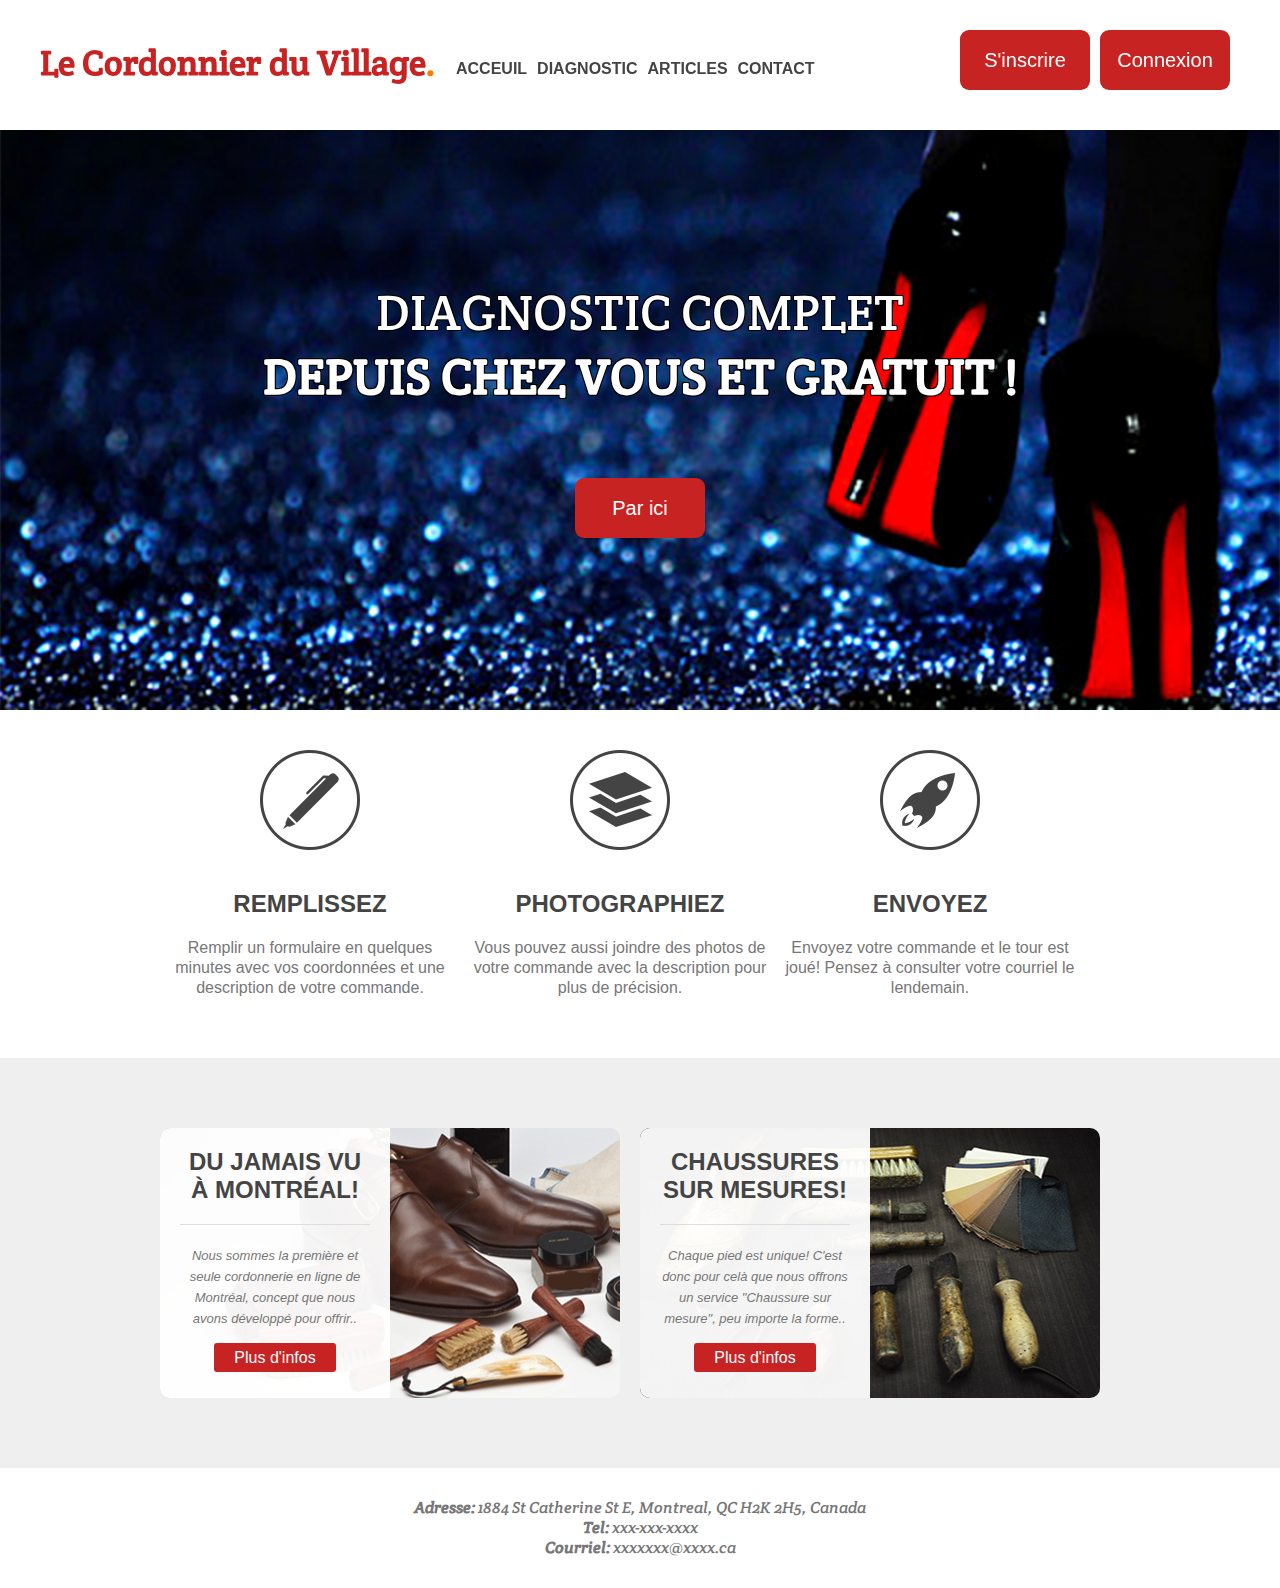
<file: Index.html>
<!DOCTYPE html>
<html>

<head>

	<meta charset="utf-8">
	<title>Home Page</title>
	<link rel="stylesheet" href="Style.css">
	<link rel="stylesheet" href='http://fonts.googleapis.com/css?family=Crete+Round'>

</head>

<body>

	<header>
		<div class="containerh">
		   <h1>Le Cordonnier du Village<span class="orange">.</span></h1>
		   <nav>
		   	  <ul>
		   	  	<li><a href="">Acceuil</a></li>
		   	  	<li><a href="">Diagnostic</a></li>
		   	  	<li><a href="">Articles</a></li>
		   	  	<li><a href="#bot">contact</a></li>
		   	  </ul>
		   	 
		   </nav>
		    <div class="connect">
		   		<a class=" button-1" href="">Connexion</a>
			</div>
			<div class="singup">
				<a class=" button-1" href="">S'inscrire</a>
			</div>
		</div>
		
	</header>

	<section id="main-image">
		<div class="container">
			<h2>Diagnostic complet<br><strong>Depuis Chez vous et Gratuit !</strong></h2>
			<a href="" class="button-1">Par ici</a>
			
		</div>
	</section>

	<section id="steps">
		<div class= "container">
			<ul>
				<li id="step-1">
					<h4>Remplissez</h4>
					<p>Remplir un formulaire en quelques minutes avec vos coordonn&eacute;es et une description de votre commande.</p>
				</li>
				<li id="step-2">
					<h4>Photographiez</h4>
					<p>Vous pouvez aussi joindre des photos de votre commande avec la description pour plus de pr&eacute;cision.</p>
				</li>
				<li id="step-3">
					<h4>Envoyez</h4>
					<p>Envoyez votre commande et le tour est jou&eacute;! Pensez &agrave; consulter votre courriel le lendemain.</p>
				</li>
				<div class="clear"></div>
			</ul>
			
		</div>
	</section>

	<section id="possibilities">
		<div class="container">
			<article style="background-image: url(images/article-image-2.jpg);">
				<div class="overlay">
					<h4>Du jamais vu &agrave; Montr&eacute;al!</h4>
					<p><small>Nous sommes la premi&egrave;re et seule cordonnerie en ligne de Montr&eacute;al, concept que nous avons d&eacute;velopp&eacute; pour offrir..</small></p>
				<a href="" class="button-2">Plus d'infos</a>
				</div>
				
			</article>
			
			<article style="background-image: url(images/article-image-1.jpg);">
				<div class="overlay">
					<h4>Chaussures sur mesures!</h4>
					<p><small>Chaque pied est unique! C'est donc pour cel&agrave; que nous offrons un service "Chaussure sur mesure", peu importe la forme..</small></p>
					<a href="" class="button-2">Plus d'infos</a>
				</div>
				
			</article>
			<div class="clear"></div>
		</div>
	</section>

	
	</section>

	<footer id="bot">
		<p><span><strong>Adresse: </strong></span> 1884 St Catherine St E, Montreal, QC H2K 2H5, Canada
			<br><span><strong>Tel:</strong></span> xxx-xxx-xxxx
			<br><span><strong>Courriel:</strong></span> xxxxxxx@xxxx.ca
		</p>
		

		
	</footer>



</body>

</html>
</file>
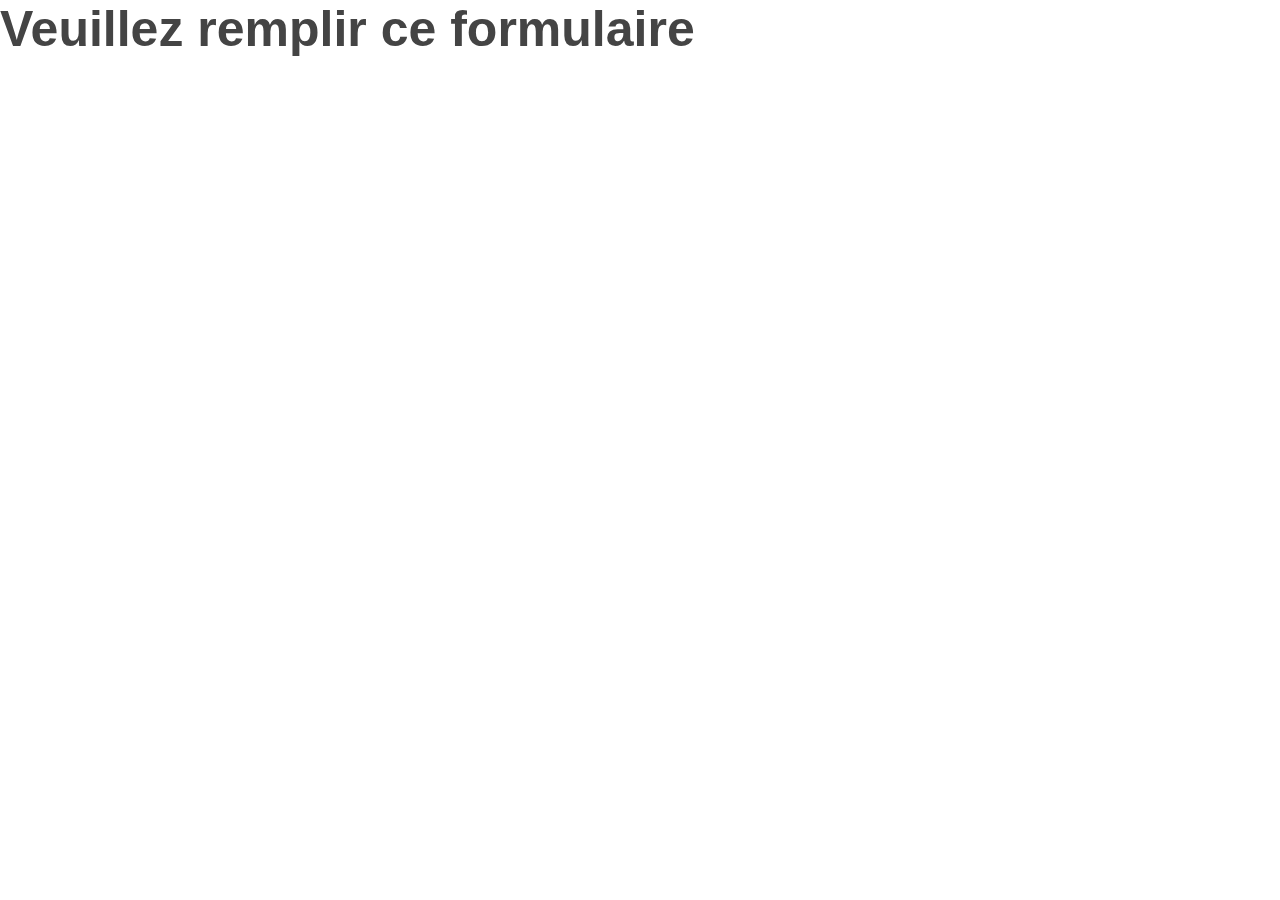
<file: commande.html>
<!DOCTYPE html>
<html>

<head>
	
	<meta charset="utf-8">
	<title>Order</title>
	<link rel="stylesheet" href="Style.css">
	<link rel="stylesheet" href='http://fonts.googleapis.com/css?family=Crete+Round'>

</head>

<body>
	<div class="formulaire">
		<h2>Veuillez remplir ce formulaire</h2>

	</div>
</body>
</file>
<file: Style.css>
/* GENERAL */

*
{
	margin:0;
	padding:0;
}

body
{
	font-family: Arial,sans-serif;
}

h1
{
	font-family: 'Crete Round',serif;
	font-size: 35px;
	color: #C82323;
}

ul
{
	list-style: none;
}

a
{
	text-decoration: none;
	color: #444;
}
nav a:hover
{
	text-decoration: underline;
}

h2
{
	color: #444;
	font-size: 50px;
}

h4
{
	font-size: 24px;
    color: #444;
}

p
{
   line-height: 20px;
   color: #777;
}

small
{
	font-size: 13px;
	font-style: italic;
}

.clear
{
	clear: both;
}
.containerh
{
	width: 100%;
    position: fixed;
	top: 0;
	height: 120px;
	background-color: rgba(255, 255, 255, 0.95);
}

.container
{
	width: 960px;
	margin: 10px auto;

}

.orange
{
	color:#FF7A00;
}

/* HEADER */

header
{
	height: 120px;
}

header h1
{
	float: left;
	margin-top: 40px;
	margin-left: 40px;
}

header nav
{
	float: left;
	margin-top: 60px;
	margin-left: 20px;
}

header nav ul li
{
    float: left;
	display: inline-block;
}

header nav ul li a
{
	text-transform: uppercase;
	font-weight: bold;
	margin-right: 10px;

}
 .buttonlogin
 {

 	display: inline-block; 	

 }
.connect
{

	float: right;
	margin-top: 30px;
	margin-right: 50px;
	padding-left: 10px;

}
.singup
{
	float: right;
	margin-top: 30px;

}


/* Main Image*/

#main-image
{
	height: 580px;
	background: url(images/main.jpg) center no-repeat;
	background-size: cover;
}

#main-image .container h2
{
   font-family: 'Crete Round';
   font-weight: normal;
   text-transform: uppercase;
   text-align: center;
   padding: 150px 0 35px 0;
   margin-bottom: 35px;
   color: white;
   text-shadow: #000000 1px 1px, #000000 -1px 1px, #000000 -1px -1px, #000000 1px -1px;
}

.button-1
{
	display: block;
	width:120px;
	height: 50px;
	background: #C82323 ;
	color: #fff;
	font-size: 20px;
	margin: 0 auto;
	line-height: 50px;
	text-align: center;
	border-radius: 9px;
	padding: 5px;
}

.button-1:hover
{
	background: #444;
}

/* Steps */

#steps ul 
{
   margin: 40px 0;
}

#steps ul li
{
	width: 300px;
    float: left;
    padding-top: 140px;
    text-align: center;
    margin-right: 10px;
}

#steps h4
{
	text-transform: uppercase;
	margin-bottom: 20px;
}

#steps p
{
   margin-bottom: 20px;
}

#step-1
{
    background: url(images/steps-icon-1.png) no-repeat top center;
}

#step-2
{
    background: url(images/steps-icon-2.png) no-repeat top center;
}

#step-3
{
    background: url(images/steps-icon-3.png) no-repeat top center;
}

/* POSSIBILITES */

#possibilities
{
	background-color: #efefef;
	padding: 60px 0;
}

#possibilities article
{
	width: 460px;
	height: 270px;
	float: left;
	border-radius: 10px;
}

#possibilities article:first-child
{
	margin-right: 20px;
}

.overlay
{
	background: rgba(255,255,255,0.95);
	height: 230px;
	width: 190px;
	padding: 20px;
	border-radius: 10px 0 0 10px;
	text-align: center;
}

article h4
{
	border-bottom: 1px solid #ddd;
	padding-bottom: 20px;
	text-transform: uppercase;
	margin-bottom: 20px;
	text-align: center;
}

#possibilities p
{
	text-align: center;
	margin-bottom: 20px;
}

.button-2
{
	color: #fff;
	background-color: #C82323;
	padding: 6px 20px;
	border-radius: 3px;
}

.button-2:hover
{
	color: #fff;
	background-color: #444;
}

/* Contact */
#contact h4
{
	text-align: center;
	font-size: 2em;
	margin-top: 20px;
	font-family: 'Crete Round';
}

#contact form
{
	text-align: center;
	margin-top: 20px;
	font-family: 'Crete Round';
	margin-bottom: 10px;
}

#name
{
	margin-right:10px;
}

#submit
{
	display: inline-block;
	background-color: #ff7a00;
	width: 80px;
	height: 23px;
	margin-left: 10px;
	color: white;
	border-radius: 5px;
}

#contact label  
{
	font-family: 'Crete Round';
}
#contact p
{
	text-align: center;
	color:black;
	font-size: 15px;
	font-style: italic;
}

#contact p a:hover
{
	color:#FF7A00;
}
#contact p a
{
	color:#777;
}
 /* Footer */

 .map
 {
 	text-align: center;
 	margin top: 30px;
 }

 footer
 {
 	margin-top: 30px;
 	padding-bottom: 30px;
 }

 footer p
 {
 	text-align: center;
 	font-style: italic;
 	font-family: 'Crete Round';

 }
</file>
